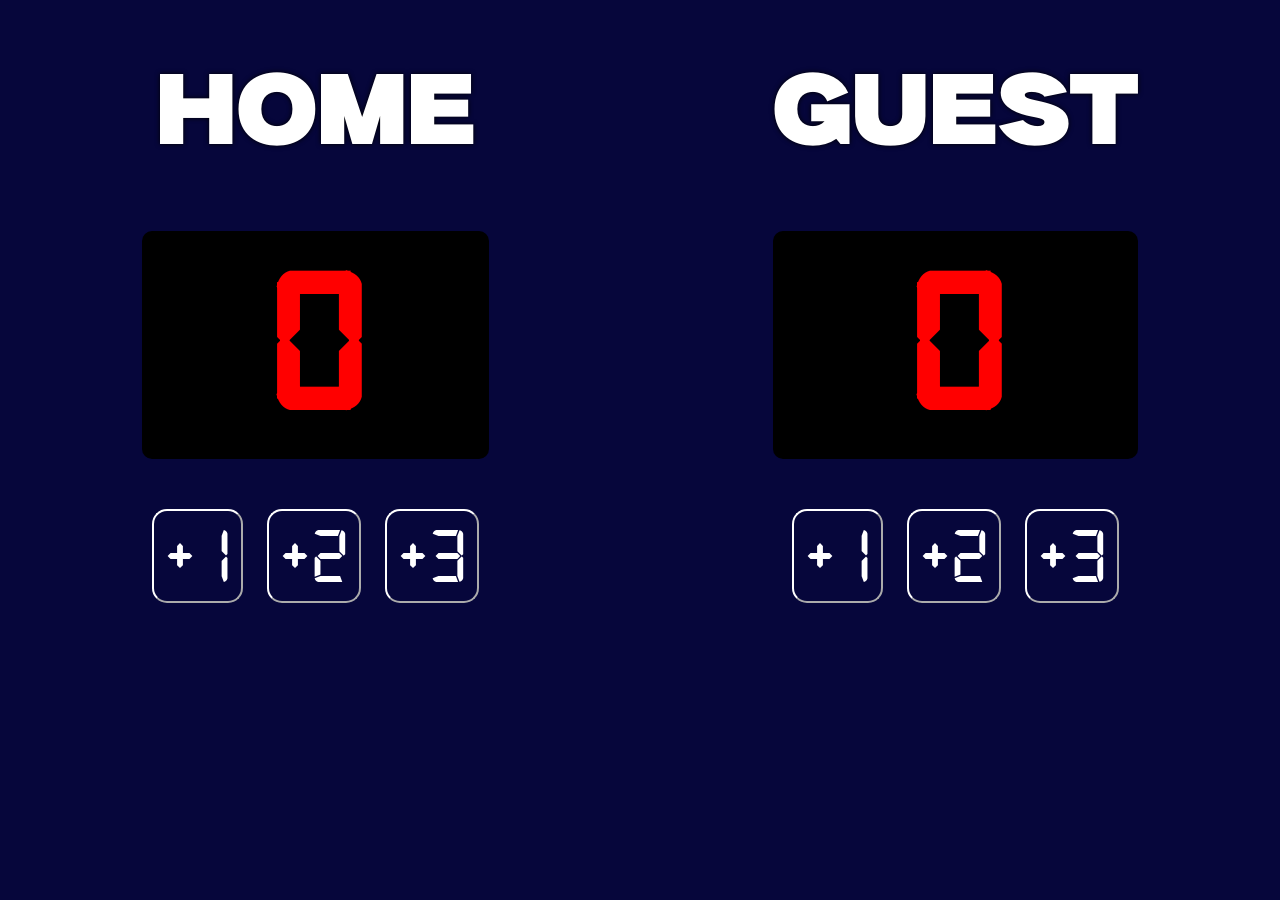
<file: index.html>
<!DOCTYPE html>
<html>
    <head>
        <link rel="stylesheet" href="board.css" />
    </head>
    <body class="main">
        <div id="home">
            <h1 class="title">HOME</h1>
            <h1 id="no-elh">0</h1>
            <button id="no-one" onclick="oneh()"> + 1</button>
            <button id="no-two" onclick="twoh()"> +2</button>
            <button id="no-three" onclick="threeh()"> +3</button>
        </div>
        <div id="guest">
            <h1 class="title">GUEST</h1>
            <h1 id="no-elg">0</h1>
            <button id="no-one" onclick="oneg()">+ 1</button>
            <button id="no-two" onclick="twog()">+2</button>
            <button id="no-three" onclick="threeg()">+3</button>
        </div>
        <script src="board.js"></script>
    </body>
</html>
</file>
<file: board.css>
@font-face {
    font-family: my font;
    src: url(digital.ttf);
    font-weight: bolder;
}
@font-face {
    font-family: title;
    src: url(Milker.otf);
    font-weight: bold;
}
.title {
    font-family: title;
    color: white;
    text-shadow: 0 0 5px black;
    font-size: 100px;
}
#no-elh, #no-elg {
    font-family: my font;
    color: red;
    font-size: 200px;
    background-color: black;
    border-radius: 10px;
    padding: 15px 30px;
    margin-bottom: 50px;
    margin-top: 50px;
}
button {
    font-family: my font;
    font-size: 80px;
    background: rgb(6, 6, 59);
    color: white;
    border-color: white;
    border-radius: 15px;
    margin:0px 10px 50px 10px;
    padding : 5px 10px;
    cursor: pointer;
}

body {
    margin:0;
    background-color: rgb(6, 6, 59);
}

.main {
    display: flex;
    justify-content:space-around;
}
#home {
    text-align: center;
    
}
#guest {
    text-align: center;
}
</file>
